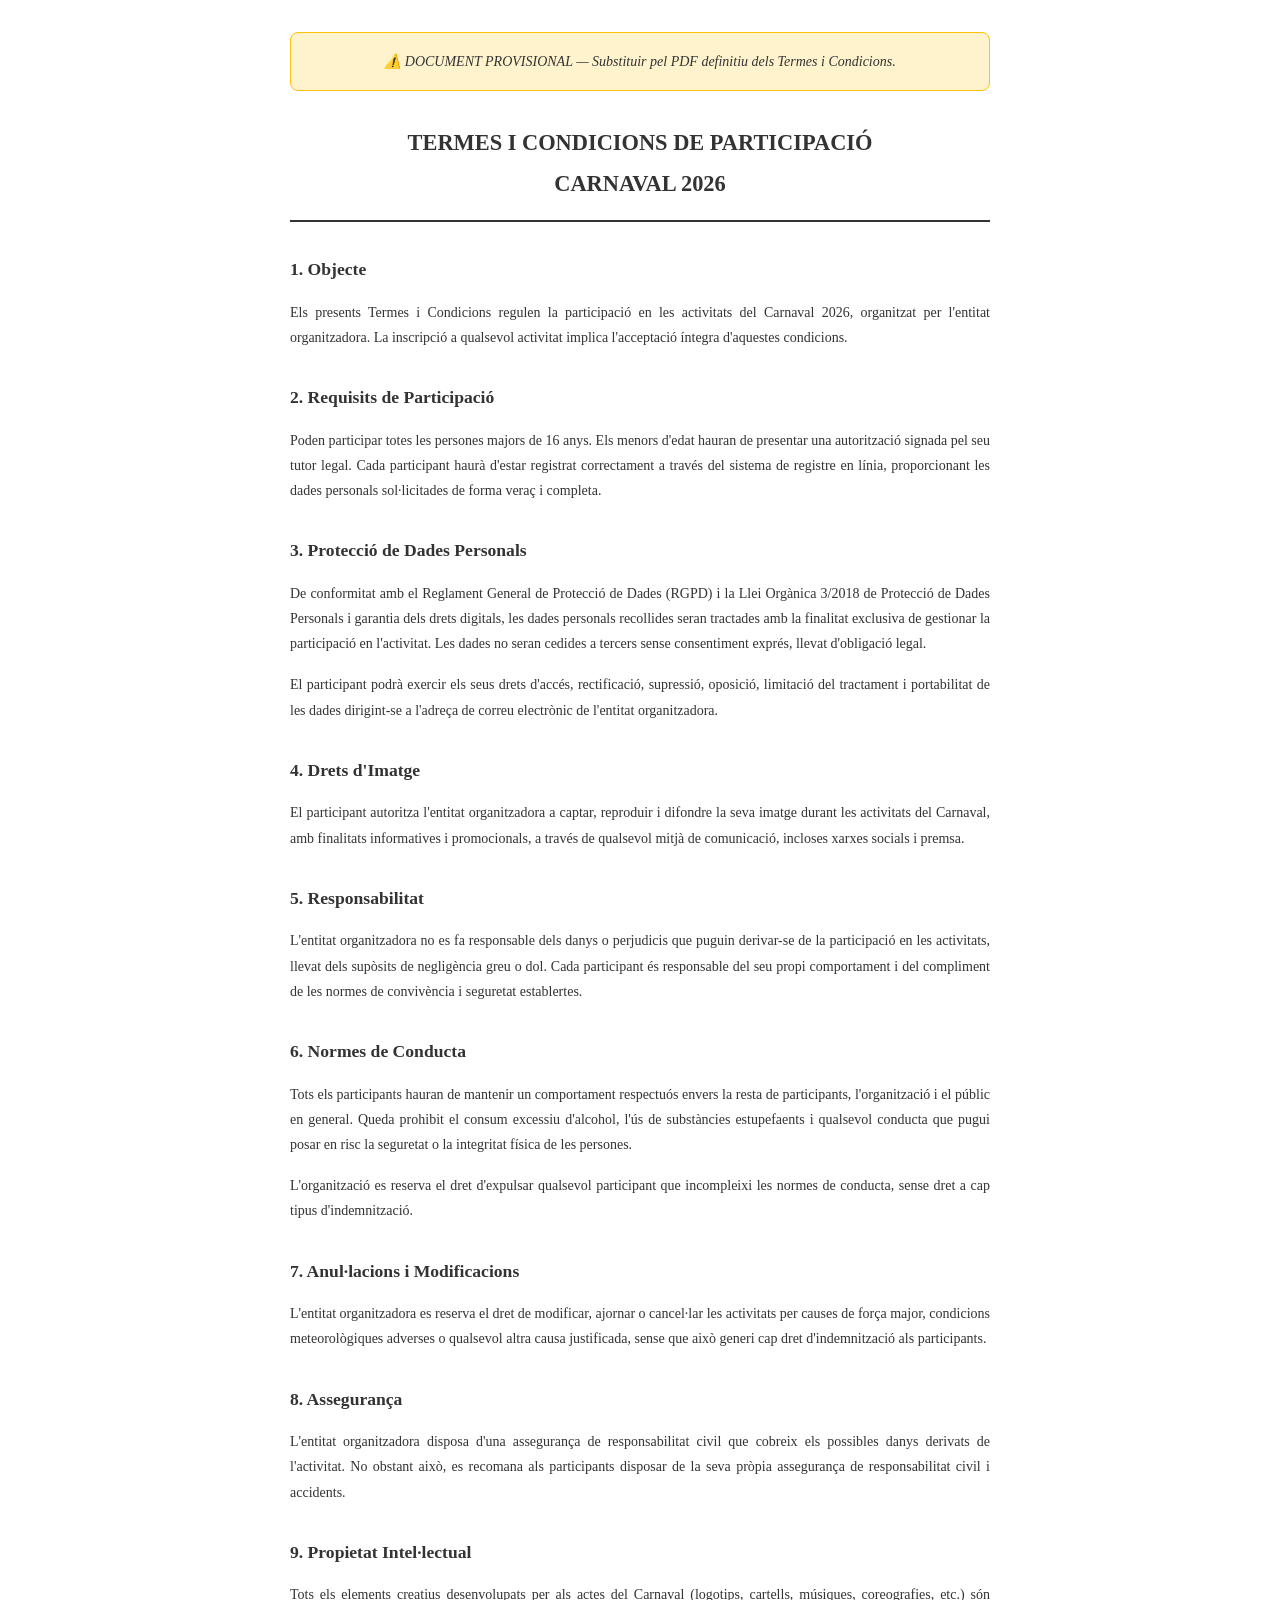
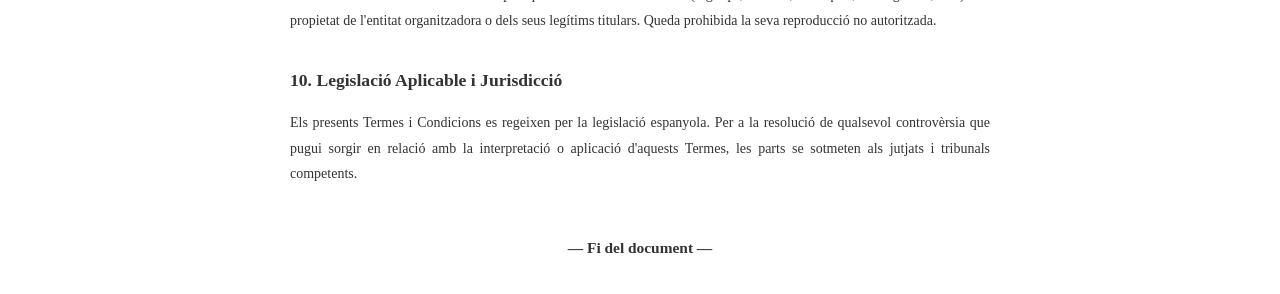
<file: docs/terms.html>
<!DOCTYPE html>
<html lang="ca">
<head>
  <meta charset="UTF-8">
  <style>
    body {
      font-family: 'Georgia', serif;
      max-width: 700px;
      margin: 2rem auto;
      padding: 0 1.5rem;
      color: #333;
      line-height: 1.8;
      font-size: 14px;
    }
    h1 { text-align: center; font-size: 1.4rem; margin-bottom: 2rem; border-bottom: 2px solid #333; padding-bottom: 1rem; }
    h2 { font-size: 1.1rem; margin-top: 2rem; margin-bottom: .5rem; }
    p { margin-bottom: 1rem; text-align: justify; }
    .placeholder-notice {
      background: #fff3cd;
      border: 1px solid #ffc107;
      padding: 1rem;
      border-radius: 8px;
      margin-bottom: 2rem;
      text-align: center;
      font-style: italic;
    }
  </style>
</head>
<body>
  <div class="placeholder-notice">
    ⚠️ DOCUMENT PROVISIONAL — Substituir pel PDF definitiu dels Termes i Condicions.
  </div>

  <h1>TERMES I CONDICIONS DE PARTICIPACIÓ<br>CARNAVAL 2026</h1>

  <h2>1. Objecte</h2>
  <p>
    Els presents Termes i Condicions regulen la participació en les activitats del Carnaval 2026,
    organitzat per l'entitat organitzadora. La inscripció a qualsevol activitat implica l'acceptació
    íntegra d'aquestes condicions.
  </p>

  <h2>2. Requisits de Participació</h2>
  <p>
    Poden participar totes les persones majors de 16 anys. Els menors d'edat hauran de presentar
    una autorització signada pel seu tutor legal. Cada participant haurà d'estar registrat
    correctament a través del sistema de registre en línia, proporcionant les dades personals
    sol·licitades de forma veraç i completa.
  </p>

  <h2>3. Protecció de Dades Personals</h2>
  <p>
    De conformitat amb el Reglament General de Protecció de Dades (RGPD) i la Llei Orgànica
    3/2018 de Protecció de Dades Personals i garantia dels drets digitals, les dades personals
    recollides seran tractades amb la finalitat exclusiva de gestionar la participació en l'activitat.
    Les dades no seran cedides a tercers sense consentiment exprés, llevat d'obligació legal.
  </p>
  <p>
    El participant podrà exercir els seus drets d'accés, rectificació, supressió, oposició,
    limitació del tractament i portabilitat de les dades dirigint-se a l'adreça de correu electrònic
    de l'entitat organitzadora.
  </p>

  <h2>4. Drets d'Imatge</h2>
  <p>
    El participant autoritza l'entitat organitzadora a captar, reproduir i difondre la seva imatge
    durant les activitats del Carnaval, amb finalitats informatives i promocionals, a través de
    qualsevol mitjà de comunicació, incloses xarxes socials i premsa.
  </p>

  <h2>5. Responsabilitat</h2>
  <p>
    L'entitat organitzadora no es fa responsable dels danys o perjudicis que puguin derivar-se
    de la participació en les activitats, llevat dels supòsits de negligència greu o dol.
    Cada participant és responsable del seu propi comportament i del compliment de les normes
    de convivència i seguretat establertes.
  </p>

  <h2>6. Normes de Conducta</h2>
  <p>
    Tots els participants hauran de mantenir un comportament respectuós envers la resta de
    participants, l'organització i el públic en general. Queda prohibit el consum excessiu
    d'alcohol, l'ús de substàncies estupefaents i qualsevol conducta que pugui posar en risc
    la seguretat o la integritat física de les persones.
  </p>
  <p>
    L'organització es reserva el dret d'expulsar qualsevol participant que incompleixi les
    normes de conducta, sense dret a cap tipus d'indemnització.
  </p>

  <h2>7. Anul·lacions i Modificacions</h2>
  <p>
    L'entitat organitzadora es reserva el dret de modificar, ajornar o cancel·lar les activitats
    per causes de força major, condicions meteorològiques adverses o qualsevol altra causa
    justificada, sense que això generi cap dret d'indemnització als participants.
  </p>

  <h2>8. Assegurança</h2>
  <p>
    L'entitat organitzadora disposa d'una assegurança de responsabilitat civil que cobreix
    els possibles danys derivats de l'activitat. No obstant això, es recomana als participants
    disposar de la seva pròpia assegurança de responsabilitat civil i accidents.
  </p>

  <h2>9. Propietat Intel·lectual</h2>
  <p>
    Tots els elements creatius desenvolupats per als actes del Carnaval (logotips, cartells,
    músiques, coreografies, etc.) són propietat de l'entitat organitzadora o dels seus
    legítims titulars. Queda prohibida la seva reproducció no autoritzada.
  </p>

  <h2>10. Legislació Aplicable i Jurisdicció</h2>
  <p>
    Els presents Termes i Condicions es regeixen per la legislació espanyola. Per a la
    resolució de qualsevol controvèrsia que pugui sorgir en relació amb la interpretació o
    aplicació d'aquests Termes, les parts se sotmeten als jutjats i tribunals competents.
  </p>

  <p style="margin-top: 3rem; text-align: center; font-weight: bold; font-size: 1.1em;">
    — Fi del document —
  </p>
</body>
</html>
</file>
